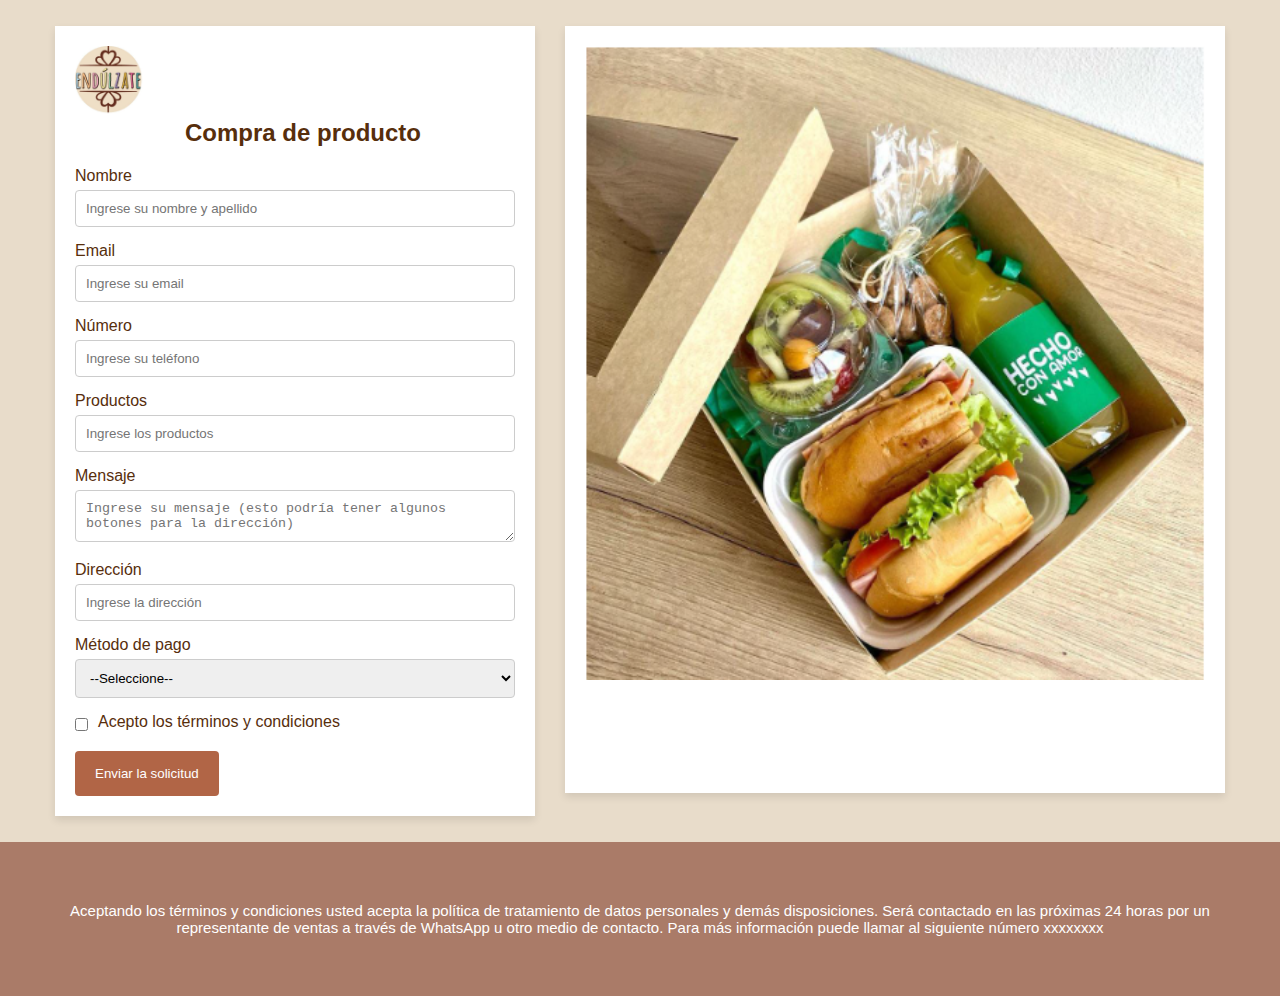
<file: Formulario2.html>
<!DOCTYPE html>
<html lang="es">
<head>
    <meta charset="UTF-8">
    <meta name="viewport" content="width=device-width, initial-scale=1.0">
    <title>Compra de Producto</title>
    <link rel="stylesheet" href="Styleformulario.css">
</head>
<body>
    <main>
        <div class="container">
            <div class="form-container">
                <a href="index.html"><img src="images/ICONOSYOTROS/EndulzateLogo.png" alt="Logo" class="logo"></a>
                <h2>Compra de producto</h2>
                <form action="/submit_form" method="post">
                    <div class="form-group">
                        <label for="name">Nombre</label>
                        <input type="text" id="name" name="name" placeholder="Ingrese su nombre y apellido" required>
                    </div>
                    <div class="form-group">
                        <label for="email">Email</label>
                        <input type="email" id="email" name="email" placeholder="Ingrese su email" required>
                    </div>
                    <div class="form-group">
                        <label for="number">Número</label>
                        <input type="tel" id="number" name="number" placeholder="Ingrese su teléfono" required>
                    </div>
                    <div class="form-group">
                        <label for="products">Productos</label>
                        <input type="text" id="products" name="products" placeholder="Ingrese los productos" required>
                    </div>
                    <div class="form-group">
                        <label for="message">Mensaje</label>
                        <textarea id="message" name="message" rows="2" placeholder="Ingrese su mensaje (esto podría tener algunos botones para la dirección)" required></textarea>
                    </div>
                    <div class="form-group">
                        <label for="address">Dirección</label>
                        <input type="text" id="address" name="address" placeholder="Ingrese la dirección" required>
                    </div>
                    <div class="form-group">
                        <label for="payment">Método de pago</label>
                        <select id="payment" name="payment" required>
                            <option value="">--Seleccione--</option>
                            <option value="credit_card">Tarjeta de Crédito</option>
                            <option value="paypal">PSE</option>
                            <option value="cash">Efectivo</option>
                        </select>
                    </div>
                    <div class="form-group terms">
                        <input type="checkbox" id="terms" name="terms" required>
                        <label for="terms">Acepto los términos y condiciones</label>
                    </div>
                    <button type="submit">Enviar la solicitud</button>
                </form>
            </div>
            <div class="image-container">
                
                <img src="images/ICONOSYOTROS/desayunopruebafondo.png" alt="">
            </div>
        </div>  
    </main>
    <footer>
        <p>Aceptando los términos y condiciones usted acepta la política de tratamiento de datos personales y demás disposiciones. Será contactado en las próximas 24 horas por un representante de ventas a través de WhatsApp u otro medio de contacto. Para más información puede llamar al siguiente número xxxxxxxx</p>
    </footer>
</body>
</html>
</file>
<file: Styleformulario.css>
* {
    box-sizing: border-box;
    margin: 0;
    padding: 0;
}

body {
    font-family: Arial, sans-serif;
    display: flex;
    flex-direction: column;
    min-height: 100vh;
 
}

main {
    /* flex: 1; */
    display: flex;
    justify-content: center;
    align-items: center;
    padding: 25px;
    background-color: #e8dcca;
}

.container {
    display: flex;
    flex-wrap: wrap;
     justify-content: space-around; 
    align-items: stretch;
    width: 100%;
    max-width: 1200px;
    margin: 0 auto;
    
}
.container .logo{
    width: 70px;
}
.container .logo:hover{
    transform: scale(1.1);
    transition: all 0.1s;
}
.container h2{
    margin-left: 25%;
}

.form-container,.image-container {
/*     flex: 1; */
    padding: 20px;
    box-shadow: 0 4px 8px rgba(0, 0, 0, 0.1);
    margin: 1px;
    width: 40%;
}

.form-container {
    color: #572e0c;
    background-color:  #ffff;
}

.form-container h2 {
    margin-bottom: 20px;
}

.form-group {
    margin-bottom: 15px;
}

.form-group label {
    display: block;
    margin-bottom: 5px;
}

.form-group input,
.form-group select,
.form-group textarea {
    width: 100%;
    padding: 10px;
    border: 1px solid #ccc;
    border-radius: 4px;
}

.form-group.terms {
    display: flex;
    align-items: center;
}

.form-group.terms input {
    width: auto;
    margin-right: 10px;
}

button[type="submit"] {
    background-color:rgba(153, 54, 14, 0.767); 
    color: white;
    padding: 15px 20px;
    border: none;
    border-radius: 4px;
    cursor: pointer;
}

button[type="submit"]:hover {
    background-color: #db6a0da8;
}

.image-container{
    width: 55%;
    height: 150%;
    background-color:  #ffff;
    min-height: 767px;
}
.image-container img {
    width: 100%;
    height: 150%;
    display: flex;
}


footer {
    background-color: rgba(145, 83, 58, 0.767); 
    text-align: center;
    padding: 50px 50px;
    color: #ffff;
    font-size: 15px;
}

footer p {
    margin: 10px 0;
}
</file>
